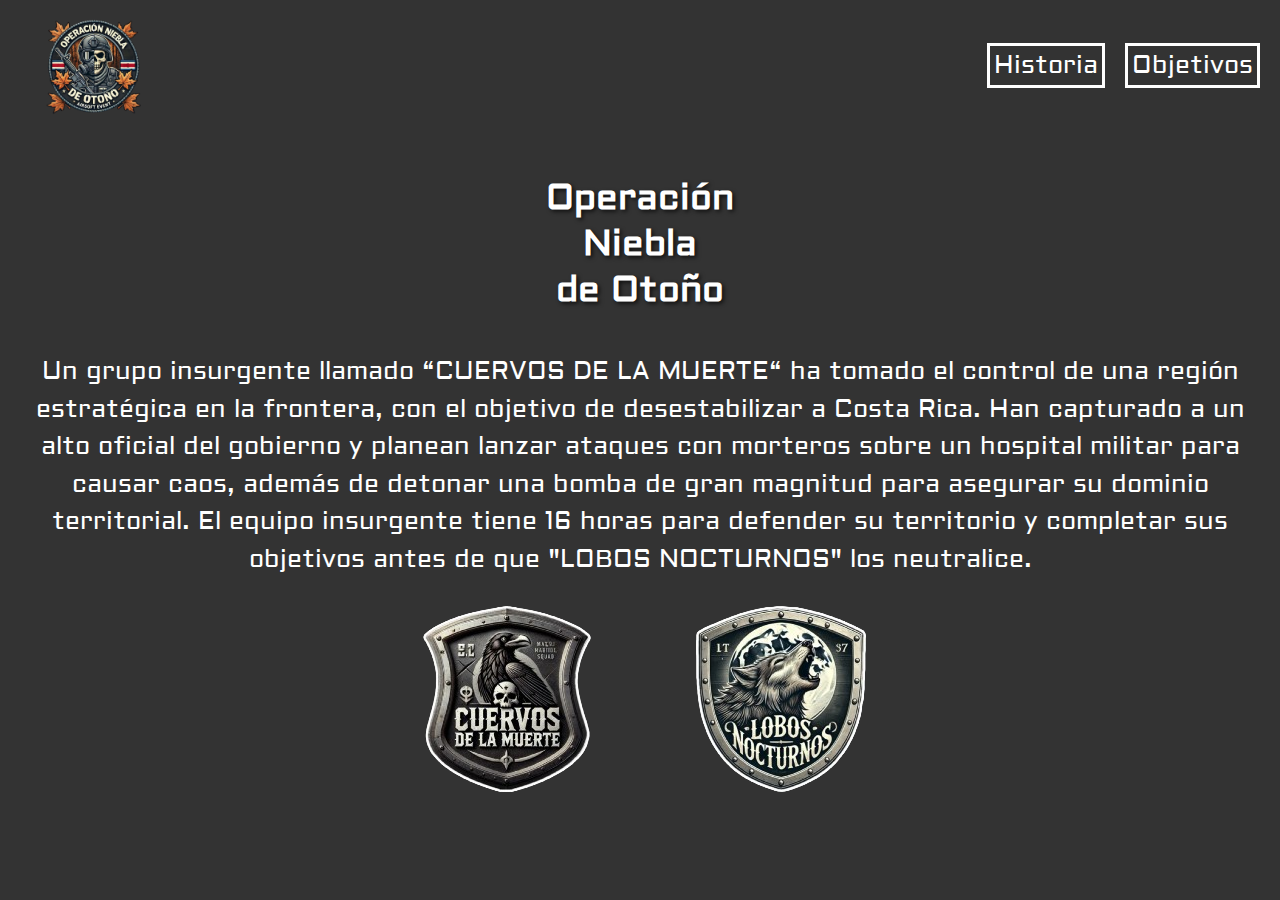
<file: historia.html>
<!DOCTYPE html>
<html lang="es">
<head>
    <meta charset="UTF-8">
    <meta name="viewport" content="width=device-width, initial-scale=1.0">
    <title>Operación Niebla de Otoño</title>
    <link rel="stylesheet" href="resources/stylesHistoria.css">
    <link href="https://fonts.googleapis.com/css2?family=Aldrich&display=swap" rel="stylesheet">
</head>
<body>
    <header class="header">
        <a href="index.html"><img src="resources/images/Parche-removebg-preview.png" alt="Logo Operación Niebla de Otoño" class="logo"></a>
        <nav class="navbar">
            <ul>
                <li><a href="historia.html">Historia</a></li>
                <li><a href="objetivos.html">Objetivos</a></li>
            </ul>
        </nav>
    </header>
    <main>
        <div class="textoPrincipal">
            <div class="titulo">
                <h1>Operación <br>Niebla<br>de Otoño</h1>
            </div>
            <div class="parrafo">
                <p>Un grupo insurgente llamado “CUERVOS DE LA MUERTE“ ha tomado el control de una región estratégica en la frontera, con el objetivo de desestabilizar a Costa Rica. Han capturado a un alto oficial del gobierno y planean lanzar ataques con morteros sobre un hospital militar para causar caos, además de detonar una bomba de gran magnitud para asegurar su dominio territorial. El equipo insurgente tiene 16 horas para defender su territorio y completar sus objetivos antes de que "LOBOS NOCTURNOS" los neutralice.</p>
            </div>
        <div class="imagen">
            <img src="resources/images/image-removebg-preview.png" alt="Mapa de la Operación Niebla de Otoño">
        </div>
        </div>
    </main>

</body>
</html>
</file>
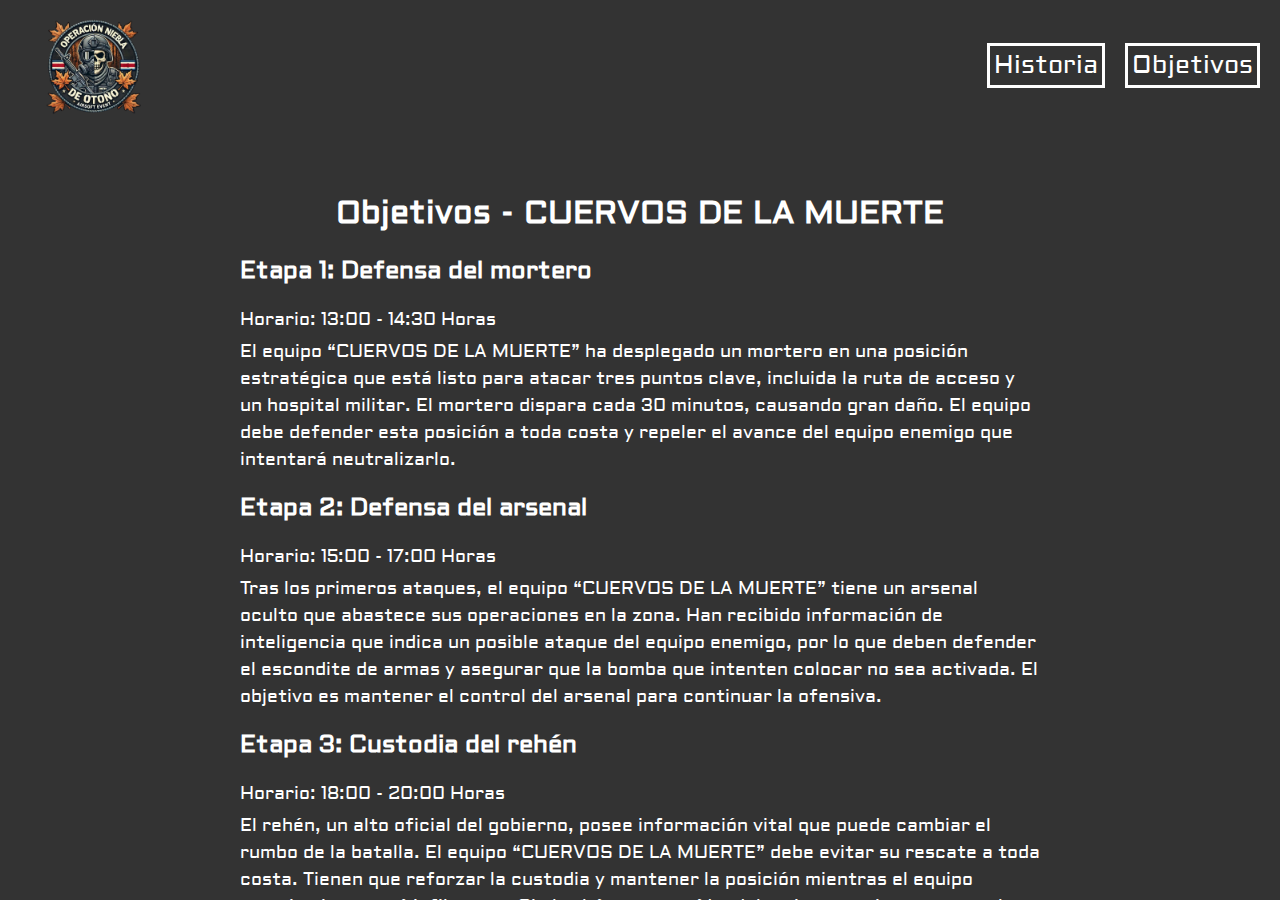
<file: objetivos.html>
<!DOCTYPE html>
<html lang="es">
<head>
    <meta charset="UTF-8">
    <meta name="viewport" content="width=device-width, initial-scale=1.0">
    <title>Operación Niebla de Otoño</title>
    <link rel="stylesheet" href="resources/stylesObjetivos.css">
    <link rel="icon" type="image/png" href="resources/images/Parche-removebg-preview.png">
    <link href="https://fonts.googleapis.com/css2?family=Aldrich&display=swap" rel="stylesheet">
</head>
<body>
    <header class="header">
        <a href="index.html"><img src="resources/images/Parche-removebg-preview.png" alt="Logo Operación Niebla de Otoño" class="logo"></a>
        <nav class="navbar">
            <ul>
                <li><a href="historia.html">Historia</a></li>
                <li><a href="objetivos.html">Objetivos</a></li>
            </ul>
        </nav>
    </header>
    <main>
        <div class="textoPrincipal">
            <h1 class="titulo">Objetivos - CUERVOS DE LA MUERTE</h1>
            <div class="parrafo">
                <h2>Etapa 1: Defensa del mortero</h2>
                <p>Horario: 13:00 - 14:30 Horas</p>
                <p>El equipo “CUERVOS DE LA MUERTE” ha desplegado un mortero en una posición estratégica que está listo para atacar tres puntos clave, incluida la ruta de acceso y un hospital militar. El mortero dispara cada 30 minutos, causando gran daño. El equipo debe defender esta posición a toda costa y repeler el avance del equipo enemigo que intentará neutralizarlo.</p>
            </div>

            <div class="parrafo">
                <h2>Etapa 2: Defensa del arsenal</h2>
                <p>Horario: 15:00 - 17:00 Horas</p>
                <p>Tras los primeros ataques, el equipo “CUERVOS DE LA MUERTE” tiene un arsenal oculto que abastece sus operaciones en la zona. Han recibido información de inteligencia que indica un posible ataque del equipo enemigo, por lo que deben defender el escondite de armas y asegurar que la bomba que intenten colocar no sea activada. El objetivo es mantener el control del arsenal para continuar la ofensiva.</p>
            </div>

            <div class="parrafo">
                <h2>Etapa 3: Custodia del rehén</h2>
                <p>Horario: 18:00 - 20:00 Horas</p>
                <p>El rehén, un alto oficial del gobierno, posee información vital que puede cambiar el rumbo de la batalla. El equipo “CUERVOS DE LA MUERTE” debe evitar su rescate a toda costa. Tienen que reforzar la custodia y mantener la posición mientras el equipo enemigo intentará infiltrarse. Si el rehén es extraído, deben intentar interceptar al equipo enemigo antes de que logre escapar con él.</p>
            </div>

            <div class="parrafo">
                <h2>Descanso (Patrullaje y Vigilancia)</h2>
                <p>Horario: 21:00 - 03:00 horas</p>
                <p>El equipo “CUERVOS DE LA MUERTE” debe establecer patrullas constantes y vigilar los movimientos del equipo enemigo durante la pausa de la operación. Aunque se trata de un periodo de descanso para ambos bandos, el equipo insurgente debe asegurarse de no ser emboscado y mantener la seguridad de la zona.</p>
            </div>

            <div class="parrafo">
                <h2>Etapa 4: Protección del VIP</h2>
                <p>Horario: 03:30 - 04:30 Horas</p>
                <p>El líder del grupo “CUERVOS DE LA MUERTE” es el cerebro detrás de la operación y es su mayor activo. Los “CUERVOS DE LA MUERTE” deben protegerlo mientras se encuentra en su base temporal. Los refuerzos aún no han llegado, por lo que tienen que resistir cualquier intento de asesinato por parte del equipo enemigo. Si el VIP es eliminado, la moral y la estrategia del grupo colapsarán.</p>
            </div>

            <div class="parrafo">
                <h2>Etapa 5: Contraataque y Exfiltración</h2>
                <p>Horario: 05:00 - 06:30 horas</p>
                <p>El equipo “CUERVOS DE LA MUERTE” debe organizar un contraataque estratégico y planear la exfiltración de sus tropas, garantizando la seguridad de sus miembros y la continuidad de la misión.</p>
            </div>
        </div>
    </main>
</body>
</html>
</file>
<file: resources/stylesHistoria.css>
html, body {
    margin: 0;
    padding: 0;
    font-family: 'Aldrich', sans-serif;
    height: 100%;
    width: 100%;
    overflow: hidden;
}

body {
    display: flex;
    flex-direction: column;
    background-color: #333;
    color: white;
}

.header {
    display: flex;
    justify-content: space-between;
    align-items: center;
    padding: 10px 20px;
    background-color: #333;
}

.logo {
    height: 100px;
    width: 100px;
    padding-left: 25px;
    padding-top: 5px;
}

.navbar {
    display: flex;
    align-items: center;
}

.navbar ul {
    list-style-type: none;
    padding: 0;
    margin: 0;
    display: flex;
}

.navbar li {
    margin-left: 20px;
}

.navbar a {
    text-decoration: none;
    color: white;
    font-size: 25px;
    border-style: solid;
    padding: 4px;
}

.main {
    flex: 1;
    position: relative;
    width: 100%;
    display: flex;
    justify-content: center;
    align-items: center;
}

.textoPrincipal {
    text-align: center;
    padding: 20px;
    z-index: 1;
}

.titulo h1 {
    font-size: 36px;
    text-shadow: 2px 2px 4px rgba(0,0,0,0.7);
    margin-bottom: 40px;
}

.parrafo p {
    font-size: 25px;
    line-height: 1.5;
    margin: 0;
}

a:hover {
    color: #f1c40f;
}

@media (max-width: 768px) {
    .header {
        flex-direction: column;
        align-items: center;
    }

    .logo {
        margin-bottom: 10px;
    }

    .navbar ul {
        flex-direction: row;
        align-items: center;

    }

    .navbar li {
        margin: 5px 0;
        margin-right: 20px;
        margin-left: 20px;
    }

    .titulo h1 {
        font-size: 24px;
    }

    .parrafo p {
        font-size: 16px;
    }
}
</file>
<file: resources/stylesObjetivos.css>
html, body {
    margin: 0;
    padding: 0;
    font-family: 'Aldrich', sans-serif;
    height: 100%;
    width: 100%;
    overflow: hidden;
}

body {
    display: flex;
    flex-direction: column;
    background-color: #333;
    color: white;
}

.header {
    display: flex;
    justify-content: space-between;
    align-items: center;
    padding: 10px 20px;
    background-color: #333;
}

.logo {
    height: 100px;
    width: 100px;
    padding-left: 25px;
    padding-top: 5px;
}

.navbar {
    display: flex;
    align-items: center;
}

.navbar ul {
    list-style-type: none;
    padding: 0;
    margin: 0;
    display: flex;
}

.navbar li {
    margin-left: 20px;
}

.navbar a {
    text-decoration: none;
    color: white;
    font-size: 25px;
    border-style: solid;
    padding: 4px;
}

main {
    flex: 1;
    display: flex;
    justify-content: center;
    align-items: flex-start; /* Alinea el contenido al inicio */
    padding: 20px; /* Añade un espaciado alrededor del contenido */
    overflow: auto; /* Permite el desplazamiento si el contenido se desborda */
}

.textoPrincipal {
    width: 100%; /* Ajusta el ancho del contenedor de texto */
    max-width: 800px; /* Limita el ancho máximo para mejorar la legibilidad */
    padding: 20px;
}

.titulo {
    text-align: center;
}

.titulo h1 {
    font-size: 36px;
    text-shadow: 2px 2px 4px rgba(0,0,0,0.7);
    margin-bottom: 20px;
}

.parrafo {
    margin-bottom: 20px; /* Espacio entre los párrafos */
}

.parrafo h2 {
    font-size: 24px;
    margin-top: 20px; /* Espacio arriba de cada subtítulo */
}

.parrafo p {
    font-size: 18px;
    line-height: 1.5;
    margin: 5px 0; /* Espaciado entre párrafos */
}

a:hover {
    color: #f1c40f;
}

@media (max-width: 768px) {
    .header {
        flex-direction: column;
        align-items: center;
    }

    .logo {
        margin-bottom: 10px;
    }

    .navbar ul {
        flex-direction: row;
        align-items: center;
        
    }

    .navbar li {
        margin: 5px 0;
        margin-right: 20px;
        margin-left: 20px;
        
    }

    .titulo h1 {
        font-size: 24px;
    }

    .parrafo h2 {
        font-size: 20px;
    }

    .parrafo p {
        font-size: 16px;
    }
}
</file>
